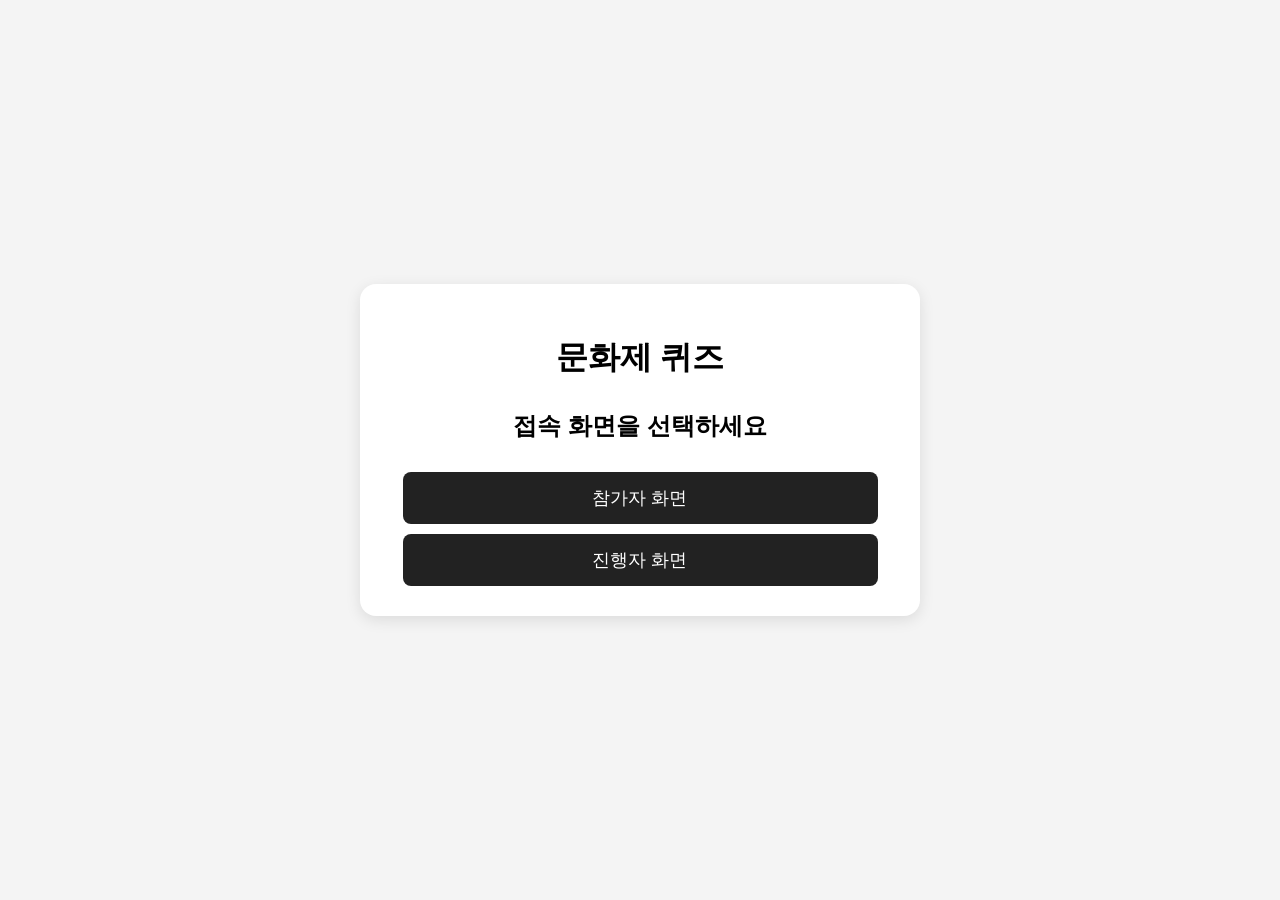
<file: index.html>
<!DOCTYPE html>
<html lang="ko">
<head>
  <meta charset="UTF-8">
  <meta name="viewport" content="width=device-width, initial-scale=1.0">
  <title>문화제 퀴즈</title>
  <link rel="stylesheet" href="style.css">
</head>
<body>
  <div class="container">
    <h1>문화제 퀴즈</h1>
    <h2>접속 화면을 선택하세요</h2>

    <button onclick="location.href='player.html'">
      참가자 화면
    </button>

    <button onclick="location.href='admin.html'">
      진행자 화면
    </button>
  </div>
</body>
</html>
</file>
<file: style.css>
body {
  margin: 0;
  font-family: Arial, sans-serif;
  background-color: #f4f4f4;

  display: flex;
  justify-content: center;
  align-items: center;

  min-height: 100vh;
}

.container {
  width: 90%;
  max-width: 500px;

  background-color: white;
  padding: 30px;

  border-radius: 16px;
  box-shadow: 0 4px 15px rgba(0, 0, 0, 0.1);

  text-align: center;
}

h1 {
  margin-bottom: 30px;
}

input {
  width: 90%;
  padding: 14px;

  margin: 10px 0;

  font-size: 18px;

  border: 1px solid #ccc;
  border-radius: 8px;
}

button {
  width: 95%;
  padding: 14px;

  margin-top: 10px;

  font-size: 18px;

  border: none;
  border-radius: 8px;

  background-color: #222;
  color: white;

  cursor: pointer;
}

button:disabled {
  background-color: #999;
  cursor: not-allowed;
}

.hidden {
  display: none;
}

#player-name {
  font-weight: bold;
  margin-bottom: 20px;
}

#message {
  margin-top: 20px;
  font-size: 18px;
  font-weight: bold;
}

.table-wrapper {
  margin-top: 25px;
  overflow-x: auto;
}

table {
  width: 100%;
  border-collapse: collapse;
}

th,
td {
  border: 1px solid #ccc;
  padding: 10px;
  text-align: center;
}

th {
  background-color: #f0f0f0;
}

.question-points-row {
  display: none;
}
</file>
